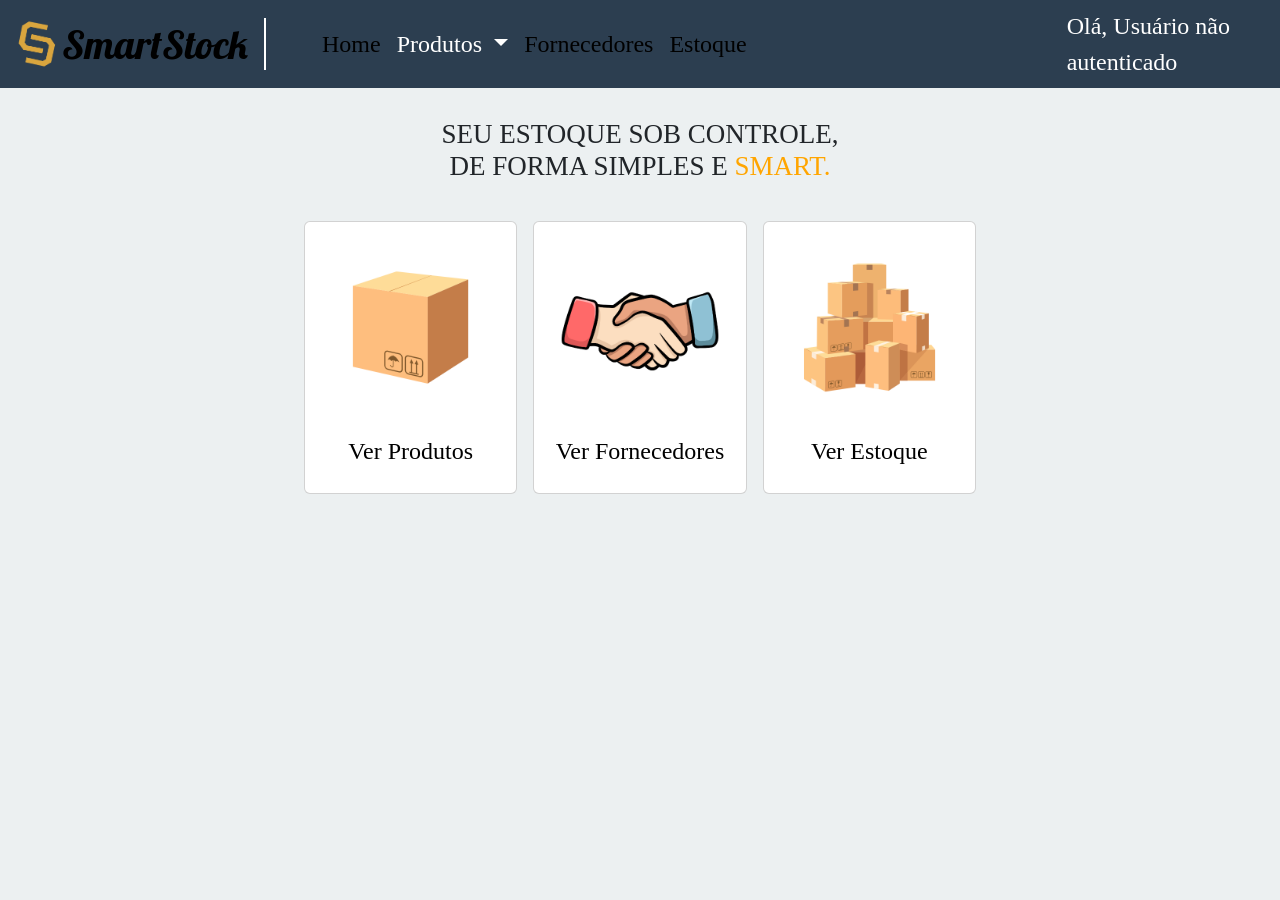
<file: Gerenciador-de-estoque-main/FRONT/index.html>
<!doctype html>
<html lang="pt-br">

<head>
    <!-- Required meta tags -->
    <meta charset="utf-8">
    <meta name="viewport" content="width=device-width, initial-scale=1">

    <!-- Bootstrap CSS -->
    <link href="https://cdn.jsdelivr.net/npm/bootstrap@5.0.2/dist/css/bootstrap.min.css" rel="stylesheet"
        integrity="sha384-EVSTQN3/azprG1Anm3QDgpJLIm9Nao0Yz1ztcQTwFspd3yD65VohhpuuCOmLASjC" crossorigin="anonymous">

    <!-- Fonts -->
    <link href="https://fonts.googleapis.com/css2?family=Lobster&display=swap" rel="stylesheet">

    <!-- Style -->
    <link rel="stylesheet" href="./CSS/style.css">

    <!--favcoin-->
    <link rel="icon" href="./img/icone nav.png" type="image/png">

    <title>SmartStock | Home</title>
</head>

<body>
    <div id="navbar-container"></div>

    <main class="d-flex justify-content-center">
        <h1 class="mb-2" style="text-transform: uppercase; text-align: center;font-size: 27px;">seu estoque sob
            controle, <br> de forma simples e <span style="color: #ffa500;">Smart.</span></h1>
    </main>
    <div class="d-flex justify-content-center gap-3">
        <div class="card col-md-2 p-2">
            <a href="produtos.html" class="link-home">
                <img src="img/Produto1.png" width="100%" class="mb-2">
                <p style="text-align: center;" class="fs-4">Ver Produtos</p>
            </a>
        </div>
        <div class="card col-md-2 p-2">
            <a href="fornecedores.html" class="link-home">
                <img src="img/Fornecedor1.png" width="100%" class="mb-2">
                <p style="text-align: center;" class="fs-4">Ver Fornecedores</p>
            </a>
        </div>
        <div class="card col-md-2 p-2">
            <a href="lancamento.html" class="link-home">
                <img src="img/Estoque1.png" width="100%" class="mb-2">
                <p style="text-align: center;" class="fs-4">Ver Estoque</p>
            </a>
        </div>
    </div>






    <!-- Bootstrap-->
    <script src="https://cdn.jsdelivr.net/npm/bootstrap@5.0.2/dist/js/bootstrap.bundle.min.js"
        integrity="sha384-MrcW6ZMFYlzcLA8Nl+NtUVF0sA7MsXsP1UyJoMp4YLEuNSfAP+JcXn/tWtIaxVXM"
        crossorigin="anonymous"></script>


    <!-- navbar -->
    <script src="js/narvbar.js"></script>


    <script src="js/home.js"></script>
</body>

</html>
</file>
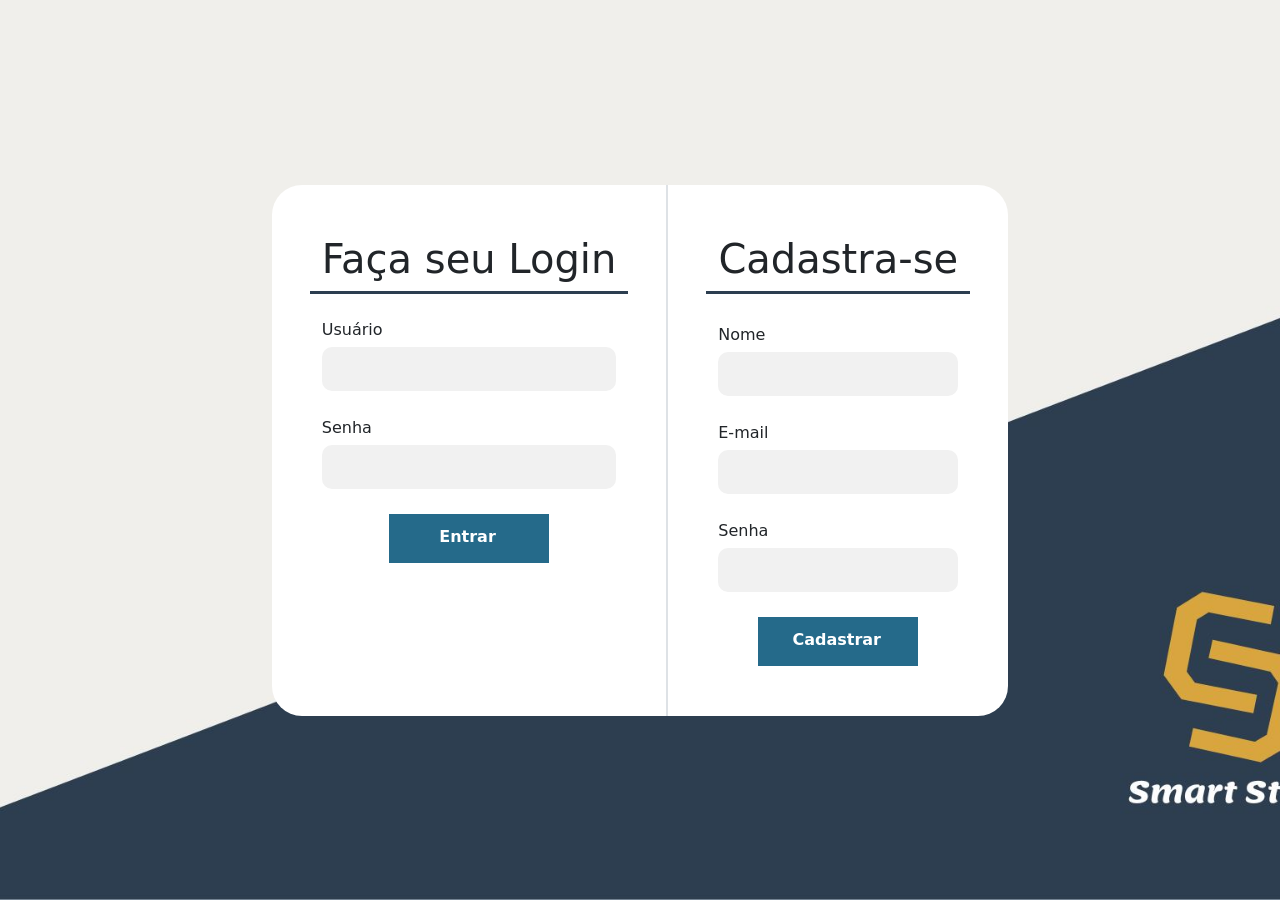
<file: Gerenciador-de-estoque-main/FRONT/categorias.html>
<!doctype html>
<html lang="pt-br">
  <head>
    <!-- Required meta tags -->
    <meta charset="utf-8">
    <meta name="viewport" content="width=device-width, initial-scale=1">

    <!-- Bootstrap CSS -->
    <link href="https://cdn.jsdelivr.net/npm/bootstrap@5.0.2/dist/css/bootstrap.min.css" rel="stylesheet" integrity="sha384-EVSTQN3/azprG1Anm3QDgpJLIm9Nao0Yz1ztcQTwFspd3yD65VohhpuuCOmLASjC" crossorigin="anonymous">

    <!-- Fonts -->
    <link href="https://fonts.googleapis.com/css2?family=Lobster&display=swap" rel="stylesheet">

    <!-- Style -->
    <link rel="stylesheet" href="./CSS/style.css">

    <!--favcoin-->
    <link rel="icon" href="./img/icone nav.png" type="image/png">

    <title>SmartStock | Categoria</title>
  </head>
  <body>
    <div id="navbar-container"></div>

    <main>
            <h2 class="mb-3 col-md-2 efeito-borda" >Categoria</h2>
            <div class="row mb-5 d-flex align-items-center">
                <div class="col-md-5">
                    <input id='input-busca' type="text" class="form-control" placeholder="Busque pelo código ou nome da categoria"/>
                </div>
                <div class="col-md-4 d-flex gap-2">
                    <button id='btn-busca' onclick="fetchProduct()" class="btn btn-primary btn-lg d-flex align-items-center justify-content-center" style="background-color: #2C3E50;border: none;">
                        <svg xmlns="http://www.w3.org/2000/svg" width="16" height="16" fill="currentColor" class="bi bi-search" viewBox="0 0 16 16">
                            <path d="M11.742 10.344a6.5 6.5 0 1 0-1.397 1.398h-.001q.044.06.098.115l3.85 3.85a1 1 0 0 0 1.415-1.414l-3.85-3.85a1 1 0 0 0-.115-.1zM12 6.5a5.5 5.5 0 1 1-11 0 5.5 5.5 0 0 1 11 0"/>
                        </svg>
                    </button>
                    <button type="button" class="btn btn-primary btn-md" data-bs-toggle="modal" data-bs-target="#addCategoryModal">
                        Cadastrar Categoria
                    </button>
                </div>
            </div>
            <div class="row">
                <div class="d-flex align-items-center">
                    <table class="table table-striped table-hover text-center">
                        <thead>
                            <tr>
                                <th scope="col">Código</th>
                                <th scope="col">Nome</th>
                                <th scope="col">Descrição</th>
                            </tr>
                        </thead>
                        <tbody id="tabela-categorias">                            
                        </tbody>
                    </table>
                </div>
            </div>
            <div class="pagination d-flex align-items-center">
                <button id="btn-anterior" class="btn btn-secondary me-2">Anterior</button>
                <span id="pagina-atual">Página 1</span>
                <button id="btn-proximo" class="btn btn-secondary ms-2">Próximo</button>
            </div>
            
            
    </main>



 


    <!-- Bootstrap-->
    <script src="https://cdn.jsdelivr.net/npm/bootstrap@5.0.2/dist/js/bootstrap.bundle.min.js" integrity="sha384-MrcW6ZMFYlzcLA8Nl+NtUVF0sA7MsXsP1UyJoMp4YLEuNSfAP+JcXn/tWtIaxVXM" crossorigin="anonymous"></script>


    <script src="js/categoria.js"></script>
    <script src="js/narvbar.js"></script>

    </body>

    <!-- Modal incluir Produto -->
    <!-- Modal -->
    <div class="modal fade" id="addCategoryModal" tabindex="-1" aria-labelledby="addCategoryModalLabel" aria-hidden="true">
        <div class="modal-dialog">
            <div class="modal-content">
                <div class="modal-header">
                    <h5 class="modal-title" id="addCategoryModalLabel">Adicionar Categoria</h5>
                    <button type="button" class="btn-close" data-bs-dismiss="modal" aria-label="Close"></button>
                </div>
                <div class="modal-body">
                    <!-- Formulário de Adição de Produto -->
                    <form id="addCategoryForm">
                        <div class="mb-3">
                            <label for="category-name" class="form-label">Nome <span style="color: red;">*</span></label>
                            <input type="text" class="form-control" id="category-name" required>
                        </div>
                        <div class="mb-3">
                            <label for="category-description" class="form-label">Descrição <span style="color: red;">*</span></label>
                            <input type="text" class="form-control" id="category-description" required>
                        </div>
                    </form>
                </div>
                <div class="modal-footer">
                    <button type="button" class="btn btn-secondary" data-bs-dismiss="modal">Fechar</button>
                    <button type="submit" class="btn btn-primary" id="saveCategoryButton" onclick="createCategory(event)">Salvar Categoria</button>
                </div>
            </div>
        </div>
    </div>


</html>
</file>
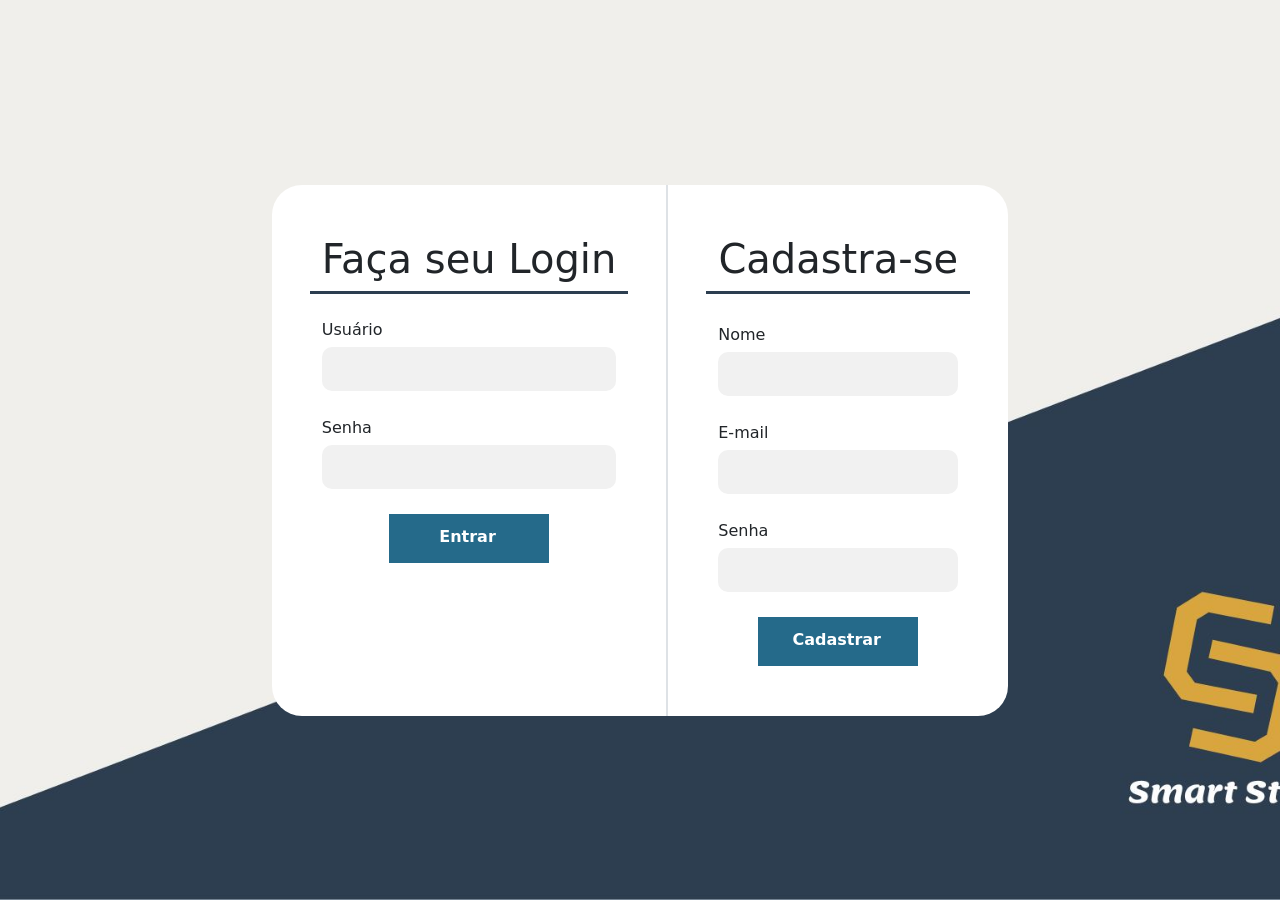
<file: Gerenciador-de-estoque-main/FRONT/fornecedores.html>
<!doctype html>
<html lang="pt-br">
  <head>
    <!-- Required meta tags -->
    <meta charset="utf-8">
    <meta name="viewport" content="width=device-width, initial-scale=1">

    <!-- Bootstrap CSS -->
    <link href="https://cdn.jsdelivr.net/npm/bootstrap@5.0.2/dist/css/bootstrap.min.css" rel="stylesheet" integrity="sha384-EVSTQN3/azprG1Anm3QDgpJLIm9Nao0Yz1ztcQTwFspd3yD65VohhpuuCOmLASjC" crossorigin="anonymous">

    <!-- Fonts -->
    <link href="https://fonts.googleapis.com/css2?family=Lobster&display=swap" rel="stylesheet">

    <!-- Style -->
    <link rel="stylesheet" href="./CSS/style.css">

    <!--favcoin-->
    <link rel="icon" href="./img/icone nav.png" type="image/png">
    
    <title>SmartStock | Fornecedores</title>
  </head>
  <body>
    <div id="navbar-container"></div>

    <main>
            <h2 class="mb-3">Fornecedores</h2>
            <div class="row mb-5 d-flex align-items-center">
                <div class="col-md-5">
                    <input id='input-busca' type="text" class="form-control" placeholder="Busque pela Razão Social ou ID do fornecedor"/>
                </div>
                <div class="col-md-4 d-flex gap-2">
                    <button id='btn-busca' onclick="fetchSuppplier()" class="btn btn-primary btn-lg d-flex align-items-center justify-content-center" style="background-color: #2C3E50;border: none;">
                        <svg xmlns="http://www.w3.org/2000/svg" width="16" height="16" fill="currentColor" class="bi bi-search" viewBox="0 0 16 16">
                            <path d="M11.742 10.344a6.5 6.5 0 1 0-1.397 1.398h-.001q.044.06.098.115l3.85 3.85a1 1 0 0 0 1.415-1.414l-3.85-3.85a1 1 0 0 0-.115-.1zM12 6.5a5.5 5.5 0 1 1-11 0 5.5 5.5 0 0 1 11 0"/>
                        </svg>
                    </button>
                    <button type="button" class="btn btn-primary btn-md" data-bs-toggle="modal" data-bs-target="#addFornecedor">
                        Cadastrar Fornecedor
                    </button>
                </div>
            </div>
            <div class="row">
                <div class="d-flex align-items-center">
                    <table class="table table-striped table-hover text-center">
                        <thead>
                            <tr>
                                <th scope="col">Código</th>
                                <th scope="col">Razão Social</th>
                                <th scope="col">CNPJ</th>
                                <th scope="col">telefone</th>
                                <th scope="col">E-mail</th>
                            </tr>
                        </thead>
                        <tbody id="tabela-fornecedores">                            
                        </tbody>
                    </table>
                </div>
            </div>
            <div class="pagination d-flex align-items-center">
                <button id="btn-anterior" class="btn btn-secondary me-2">Anterior</button>
                <span id="pagina-atual">Página 1</span>
                <button id="btn-proximo" class="btn btn-secondary ms-2">Próximo</button>
            </div>
            
            
    </main>



 


    <!-- Bootstrap-->
    <script src="https://cdn.jsdelivr.net/npm/bootstrap@5.0.2/dist/js/bootstrap.bundle.min.js" integrity="sha384-MrcW6ZMFYlzcLA8Nl+NtUVF0sA7MsXsP1UyJoMp4YLEuNSfAP+JcXn/tWtIaxVXM" crossorigin="anonymous"></script>

    <script src="./js/fornecedor.js"></script>
    <script src="js/narvbar.js"></script>

    </body>

    <!-- Modal incluir Produto -->
    <!-- Modal -->
    <div class="modal fade" id="addFornecedor" tabindex="-1" aria-hidden="true">
        <div class="modal-dialog modal-lg">
            <div class="modal-content">
                <div class="modal-header">
                    <h5 class="modal-title" id="addFornecedorModalLabel">Cadastrar Fornecedor</h5>
                    <button type="button" class="btn-close" data-bs-dismiss="modal" aria-label="Close"></button>
                </div>
                <div class="modal-body">
                    <!-- Formulário de Adição de Produto -->
                    <form id="create-supplier-form">
                        <!-- Linha para Razão Social e CNPJ -->
                        <div class="row mb-3">
                            <div class="col">
                                <label for="supplier-name" class="form-label">Razão Social <span style="color: red;">*</span></label>
                                <input id="supplier-name" type="text" class="form-control" placeholder="Razão Social" required>
                            </div>
                            <div class="col">
                                <label for="supplier-cnpj" class="form-label">CNPJ <span style="color: red;">*</span></label>
                                <input id="supplier-cnpj" type="text" class="form-control" placeholder="36519870000172" required>
                            </div>
                        </div>
                    
                        <!-- Linha para E-mail e Telefone -->
                        <div class="row mb-3">
                            <div class="col">
                                <label for="supplier-email" class="form-label">E-mail <span style="color: red;">*</span></label>
                                <input id="supplier-email" type="email" class="form-control" placeholder="E-mail" required>
                            </div>
                            <div class="col">
                                <label for="supplier-phone" class="form-label">Telefone <span style="color: red;">*</span></label>
                                <input id="supplier-phone" type="text" class="form-control" placeholder="11956084352" required>
                            </div>
                        </div>
                    
                        
                    </form>

                    <form id="FormEndereço">
                        <!-- Linha para CEP, UF, Cidade e Bairro -->
                        <div class="row mb-3">
                            <div class="col-md-3">
                                <label for="supplier-cep" class="form-label">CEP <span style="color: red;">*</span></label>
                                <input id="supplier-cep" type="text" class="form-control" placeholder="03784990" required>
                            </div>
                            <div class="col-md-2">
                                <label for="supplier-state" class="form-label">Estado <span style="color: red;">*</span></label>
                                <input id="supplier-state" type="text" class="form-control" placeholder="UF" required>
                            </div>
                            <div class="col-md-4">
                                <label for="supplier-city" class="form-label">Cidade <span style="color: red;">*</span></label>
                                <input id="supplier-city" type="text" class="form-control" placeholder="Cidade" required>
                            </div>
                            <div class="col-md-3">
                                <label for="supplier-neighborhood" class="form-label">Bairro <span style="color: red;">*</span></label>
                                <input id="supplier-neighborhood" type="text" class="form-control" placeholder="Bairro" required>
                            </div>
                        </div>
                    
                        <!-- Linha para Endereço e Número -->
                        <div class="row mb-3">
                            <div class="col">
                                <label for="supplier-public-place" class="form-label">Logradouro <span style="color: red;">*</span></label>
                                <input id="supplier-public-place" type="text" class="form-control" placeholder="logradouro" required>
                            </div>
                            <div class="col-md-3">
                                <label for="supplier-number" class="form-label">Numero <span style="color: red;">*</span></label>
                                <input id="supplier-number" type="text" class="form-control" placeholder="Número" required>
                            </div>
                        </div>
                    
                        <!-- Complemento -->
                        <div class="mb-3">
                            <label for="supplier-complement" class="form-label">Complemento</label>
                            <input id="supplier-complement" type="text" class="form-control" placeholder="Complemento">
                        </div>

                        <button type="button" class="btn btn-primary btn-sm" id="saveAddressButton" onclick="cadastrarEndereco();">Salvar endereço</button>
                    </form>
                </div>
                <div class="modal-footer">
                    <button type="button" class="btn btn-secondary" data-bs-dismiss="modal">Fechar</button>
                    <button type="submit" class="btn btn-primary" id="saveSupplierButton" onclick="cadastrarFornecedor();">Cadastrar Fornecedor</button>
                </div>
            </div>
        </div>
    </div>


</html>
</file>
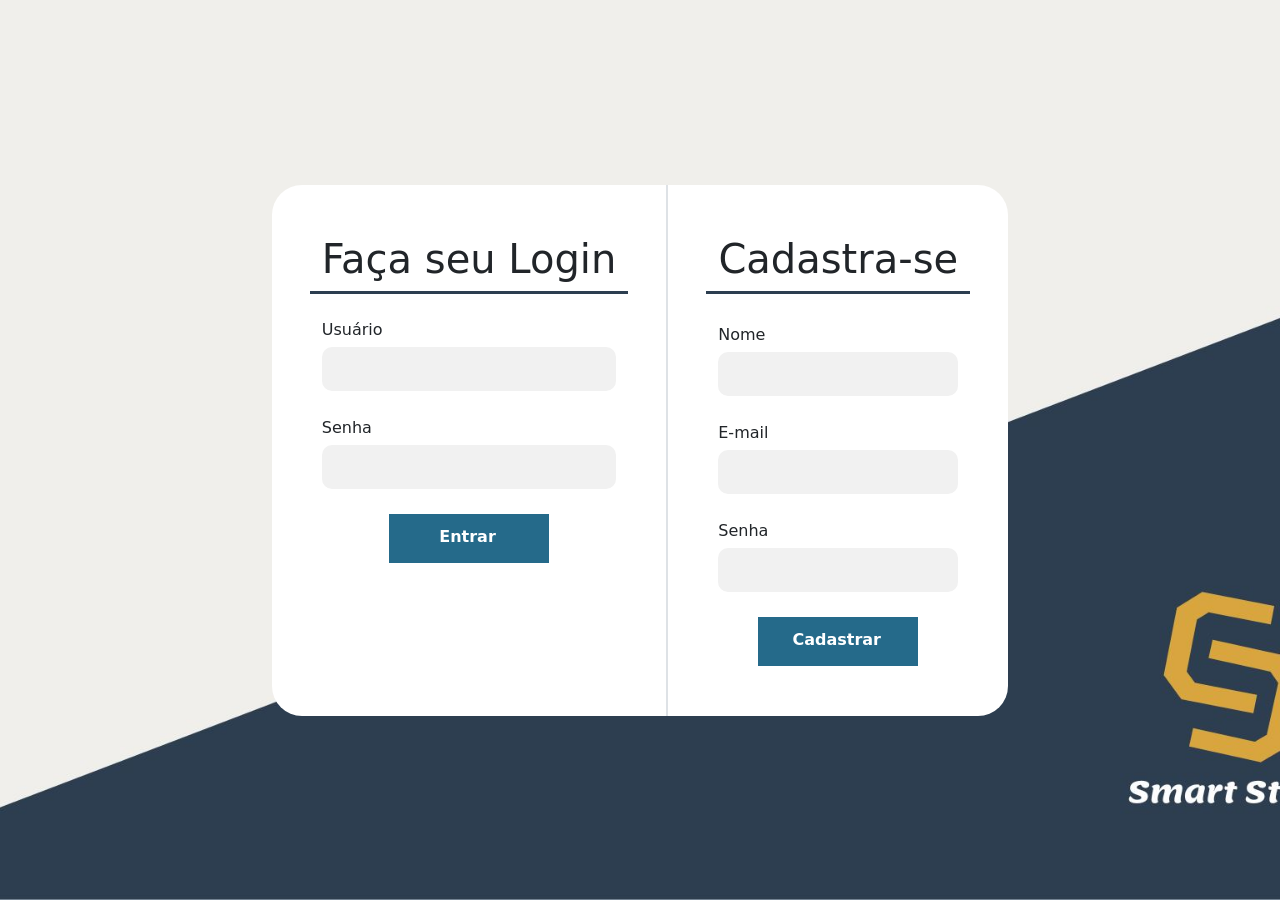
<file: Gerenciador-de-estoque-main/FRONT/produtos.html>
<!doctype html>
<html lang="pt-br">
  <head>
    <!-- Required meta tags -->
    <meta charset="utf-8">
    <meta name="viewport" content="width=device-width, initial-scale=1">

    <!-- Bootstrap CSS -->
    <link href="https://cdn.jsdelivr.net/npm/bootstrap@5.0.2/dist/css/bootstrap.min.css" rel="stylesheet" integrity="sha384-EVSTQN3/azprG1Anm3QDgpJLIm9Nao0Yz1ztcQTwFspd3yD65VohhpuuCOmLASjC" crossorigin="anonymous">

    <!-- Fonts -->
    <link href="https://fonts.googleapis.com/css2?family=Lobster&display=swap" rel="stylesheet">

    <!-- Style -->
    <link rel="stylesheet" href="./CSS/style.css">
    
    <!--favcoin-->
    <link rel="icon" href="./img/icone nav.png" type="image/png">
    
    <title>SmartStock | Produtos</title>
  </head>
  <body>
    <div id="navbar-container"></div>

    <main>
            <h2 class="mb-3">Produtos</h2>
            <div class="row mb-5 d-flex align-items-center">
                <div class="col-md-5">
                    <input id='input-busca' type="text" class="form-control" placeholder="Busque pelo nome ou id do produto"/>
                </div>
                <div class="col-md-4 d-flex gap-2">
                    <button id='btn-busca' onclick="fetchProduct()" class="btn btn-primary btn-lg d-flex align-items-center justify-content-center" style="background-color: #2C3E50;border: none;">
                        <svg xmlns="http://www.w3.org/2000/svg" width="16" height="16" fill="currentColor" class="bi bi-search" viewBox="0 0 16 16">
                            <path d="M11.742 10.344a6.5 6.5 0 1 0-1.397 1.398h-.001q.044.06.098.115l3.85 3.85a1 1 0 0 0 1.415-1.414l-3.85-3.85a1 1 0 0 0-.115-.1zM12 6.5a5.5 5.5 0 1 1-11 0 5.5 5.5 0 0 1 11 0"/>
                        </svg>
                    </button>
                    <button id="btnAdicionar-Produto" type="button" class="btn btn-primary btn-md" data-bs-toggle="modal" data-bs-target="#addProductModal">
                        Adicionar Produto
                    </button>
                </div>
            </div>
            <div class="row">
                <div class="d-flex align-items-center">
                    <table class="table table-striped table-hover text-center">
                        <thead>
                            <tr>
                                <th scope="col">Código</th>
                                <th scope="col">Nome</th>
                                <th scope="col">Categoria</th>
                                <th scope="col">Descrição</th>
                                <th scope="col">Qtd. mínima</th>
                                <th scope="col">Qtd. Estoque</th>
                                <th scope="col">Uni. Medida</th>
                            </tr>
                        </thead>
                        <tbody id="tableListProducts-body">                            
                        </tbody>
                    </table>
                </div>
            </div>
            <div class="pagination d-flex align-items-center">
                <button id="btn-anterior" class="btn btn-secondary me-2">Anterior</button>
                <span id="pagina-atual">Página 1</span>
                <button id="btn-proximo" class="btn btn-secondary ms-2">Próximo</button>
            </div>
            
            
    </main>



 


    <!-- Bootstrap-->
    <script src="https://cdn.jsdelivr.net/npm/bootstrap@5.0.2/dist/js/bootstrap.bundle.min.js" integrity="sha384-MrcW6ZMFYlzcLA8Nl+NtUVF0sA7MsXsP1UyJoMp4YLEuNSfAP+JcXn/tWtIaxVXM" crossorigin="anonymous"></script>

    <script src="./js/produtos.js"></script>
    <script src="js/narvbar.js"></script>

    </body>

    <!-- Modal incluir Produto -->
    <!-- Modal -->
    <div class="modal fade" id="addProductModal" tabindex="-1" aria-labelledby="addProductModalLabel" aria-hidden="true">
        <div class="modal-dialog">
            <div class="modal-content">
                <div class="modal-header">
                    <h5 class="modal-title" id="addProductModalLabel">Adicionar Produto</h5>
                    <button type="button" class="btn-close" data-bs-dismiss="modal" aria-label="Close"></button>
                </div>
                <div class="modal-body">
                    <!-- Formulário de Adição de Produto -->
                    <form id="addProductForm">
                        <div class="mb-3">
                            <label for="productName" class="form-label">Nome <span style="color: red;">*</span></label>
                            <input type="text" class="form-control" id="productName" required>
                        </div>
                        <div class="mb-3">
                            <label for="description" class="form-label">Descrição <span style="color: red;">*</span></label>
                            <input type="text" class="form-control" id="description" required>
                        </div>
                        <div class="mb-3">
                            <label for="quantityMin" class="form-label">Quantidade mínima em estoque <span style="color: red;">*</span></label>
                            <input type="number" class="form-control" id="quantityMin" required>
                        </div>
                    
                        <div class="mb-3">
                            <label for="unityMeasure" class="form-label">Unidade de medida <span style="color: red;">*</span></label>
                            <select type="text" class="form-select" id="unityMeasure" step="0.01" required>
                                <option value="UN">Un</option>
                                <option value="KG">Kg</option>
                                <option value="Pç">Pç</option>
                                <option value="L">L</option>
                                <option value="mL">ml</option>
                            </select>
                        </div>
                    
                        
                        <div class="mb-3">
                            <label for="idCategory" class="form-label">Categoria <span style="color: red;">*</span></label>
                            <select type="text" class="form-select" id="productCategory"  required>
                                <option value="" disabled selected>Selecione uma opção</option>
                            </select>
                        </div>
                        
                    </form>
                </div>
                <div class="modal-footer">
                    <button type="button" class="btn btn-secondary" data-bs-dismiss="modal">Fechar</button>
                    <button type="submit" class="btn btn-primary" id="saveProductButton" onclick="createProduct(event)">Salvar Produto</button>
                </div>
            </div>
        </div>
    </div>


</html>
</file>
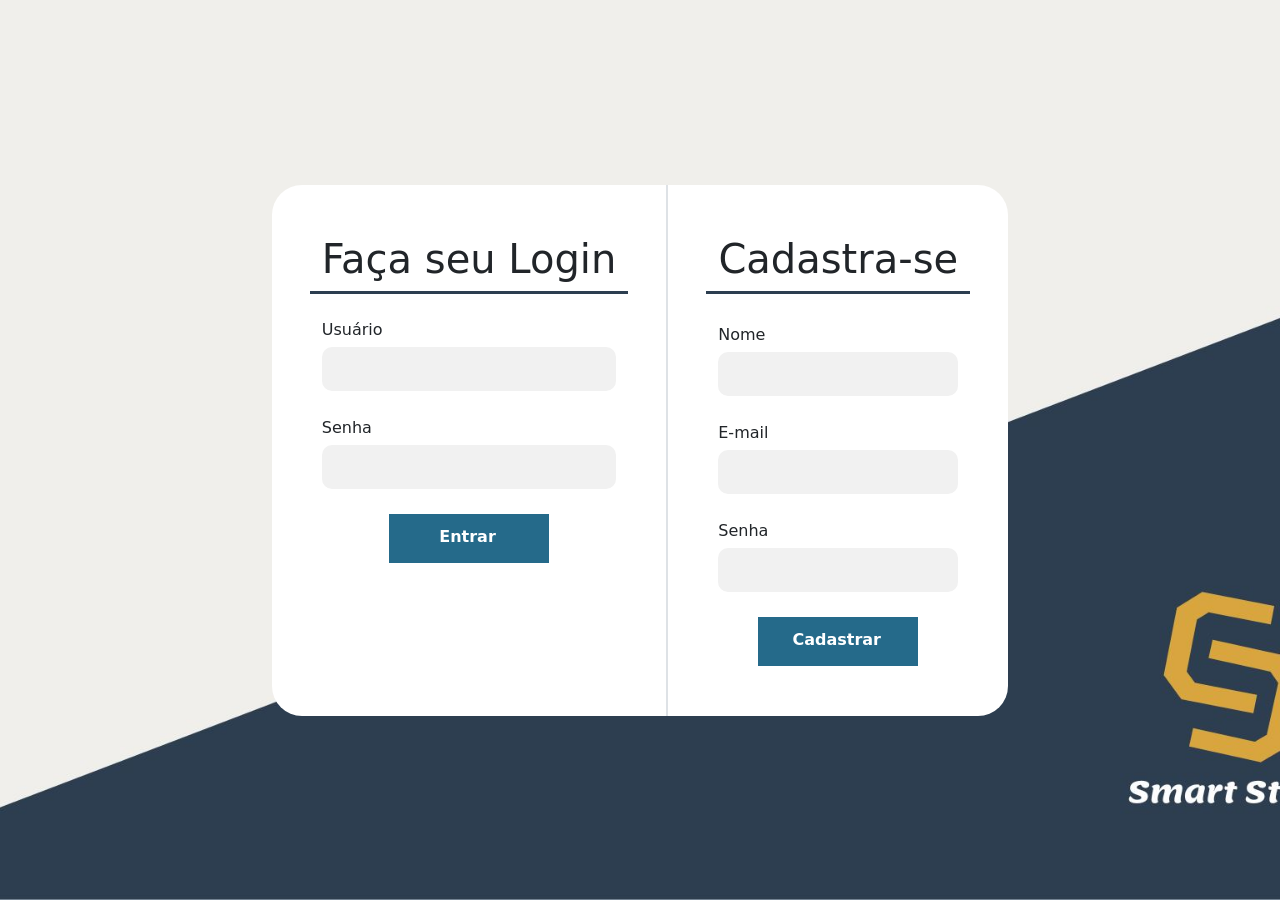
<file: Gerenciador-de-estoque-main/FRONT/TelaLogin.html>
<!DOCTYPE html>
<html lang="pt">

<head>
  <meta charset="UTF-8">
  <meta name="viewport" content="width=device-width, initial-scale=1.0">
  <title>SmartStock | Página de Login</title>

  <link rel="stylesheet" href="./CSS/TelaLogin.css">
  <link rel="icon" href="./img/icone nav.png" type="image/png">

  <!-- Bootstrap CSS -->
  <link href="https://cdn.jsdelivr.net/npm/bootstrap@5.0.2/dist/css/bootstrap.min.css" rel="stylesheet"
    integrity="sha384-EVSTQN3/azprG1Anm3QDgpJLIm9Nao0Yz1ztcQTwFspd3yD65VohhpuuCOmLASjC" crossorigin="anonymous">
</head>

<body>
  <div class="login-container d-flex bg-white" style="border-radius: 30px;">
    <!-- Formulário de Login -->
    <form id="loginForm" onsubmit="loginUser(event)">
      <div>
        <div class="titulo row mb-4" style="border-bottom: 3px solid #2C3E50;">
          <h1 class="text-center"> Faça seu Login </h1>
        </div>
        <div class="campo-input">
          <label for="email">Usuário</label>
          <input type="email" id="email" name="email" required />
        </div>
      </div>
      <div class="campo-input">
        <label for="password">Senha</label>
        <input type="password" id="password" name="password" required />
      </div>
      <button type="submit" class="btn-login">Entrar</button>
    </form>
    <div id="error-message" class="error-message"></div>
    
    <div class="border"></div>

    <!-- Formulário de Cadastro -->
    <form id="RegisterForm" onsubmit="registerUser(event)">
      <div class="titulo row mb-1" style="border-bottom: 3px solid #2C3E50;">
        <h1 class="text-center"> Cadastra-se </h1>
      </div>
      <div class="campo-input">
        <label for="name-register">Nome</label>
        <input type="text" id="name-register" name="name" required />
      </div>
      <div class="campo-input">
        <label for="email-register">E-mail</label>
        <input type="email" id="email-register" name="email" required />
      </div>
      <div class="campo-input">
        <label for="password-register">Senha</label>
        <input type="password" id="password-register" name="password" required />
      </div>
      <button type="submit" class="btn-register">Cadastrar</button>
    </form>
    <div id="error-message" class="error-message"></div>
  </div>

  <!-- Bootstrap-->
  <script src="https://cdn.jsdelivr.net/npm/bootstrap@5.0.2/dist/js/bootstrap.bundle.min.js"
    integrity="sha384-MrcW6ZMFYlzcLA8Nl+NtUVF0sA7MsXsP1UyJoMp4YLEuNSfAP+JcXn/tWtIaxVXM"
    crossorigin="anonymous"></script>

  <!-- Script JS -->
  <script src="./js/login.js"></script>
</body>

</html>
</file>
<file: Gerenciador-de-estoque-main/FRONT/CSS/style.css>
body {
    background-color: #ECF0F1;
    font-family: cursive;
}

.navbar {
    background-color: #2C3E50;
}

.navbar-nav {
    border-left: 2px solid #fff;
    font-size: 24px;
}

.navbar-brand {
    font-family: 'Lobster', cursive;
    font-size: 30px;
}

a,
.nav-link,
.perfil {
    color: #fff;
}

.navbar-brand:hover,
.navbar-brand:focus,
.nav-link:hover,
.nav-link:focus {
    color: #c2c2c2;
}

main {
    padding: 30px;
}

.efeito-borda {
    display: inline-block;
    border-radius: 10px;
    padding-bottom: 5px;
    /* Espaço entre o texto e a borda */
    border-bottom: 2px solid transparent;
    /* Define a espessura */
    border-image-source: linear-gradient(to right, #2C3E50, transparent);
    border-image-slice: 1;
}

.link-home{
    color: #000;
    text-decoration: none;
}

.link-home:hover{
    opacity: 0.5;
}
</file>
<file: Gerenciador-de-estoque-main/FRONT/CSS/TelaLogin.css>
* {
  margin: 0;
  padding: 0;
  box-sizing: border-box;
}

body {
  font-family: 'Lobster', cursive;
  color: #404040;
  display: flex;
  height: 100vh;
  justify-content: center;
  align-items: center;
  background-color: #2C3E50;
  background-image: url(../img/SS\ Fundo.jpg);
  background-size: cover;
  background-position: 50%;
}

form {
  padding: 50px;
  display: flex;
  flex-direction: column;
  gap: 25px;
}

h1 {
  font-size: 25px;
}

.barra-horizontal {
  background-color: #2C3E50;
  height: 5px;
  width: 210px;
}

.campo-input {
  display: flex;
  flex-direction: column;
  gap: 5px;
}

.titulo {
  display: flex;
  flex-direction: column;
  gap: 5px;
}

button {
  padding: 10px;
  align-self: center;
  width: 160px;
  border-radius: 5px;
  background-color: #256a8a;
  border: solid 1px #256a8a;
  border-right-width: 4px;
  border-bottom-width: 4px;
  font-size: 16px;
  color: white;
  text-transform: uppercase;
  font-weight: 700;
}

.btn-entrar {
  border-radius: 5px;
  background-color: #256a8a;
  color: white;
  border: none;
}

.btn-entrar:hover {
  background-color: #1d526b;
  border-radius: 5px;
}

input {
  padding: 10px 20px;
  border-radius: 10px;
  border: none;
  background-color: #f1f1f1;
}
</file>
